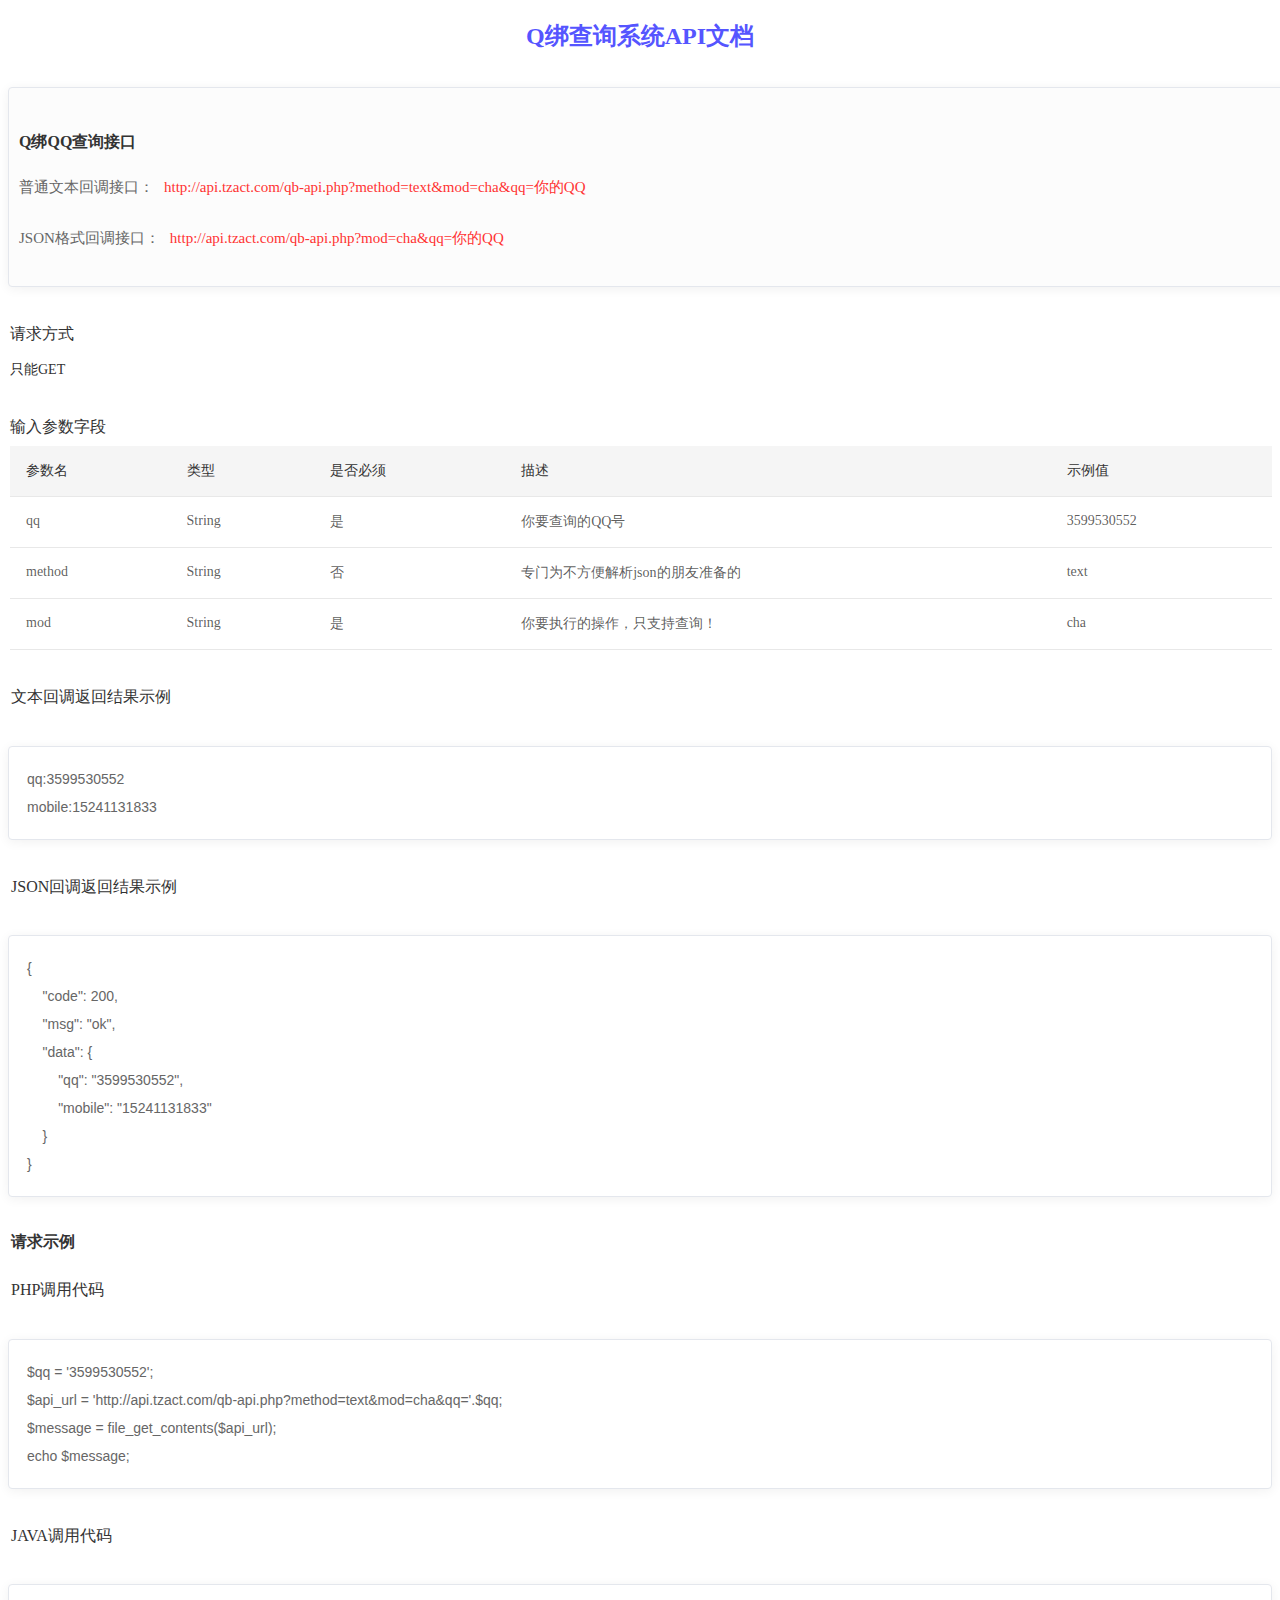
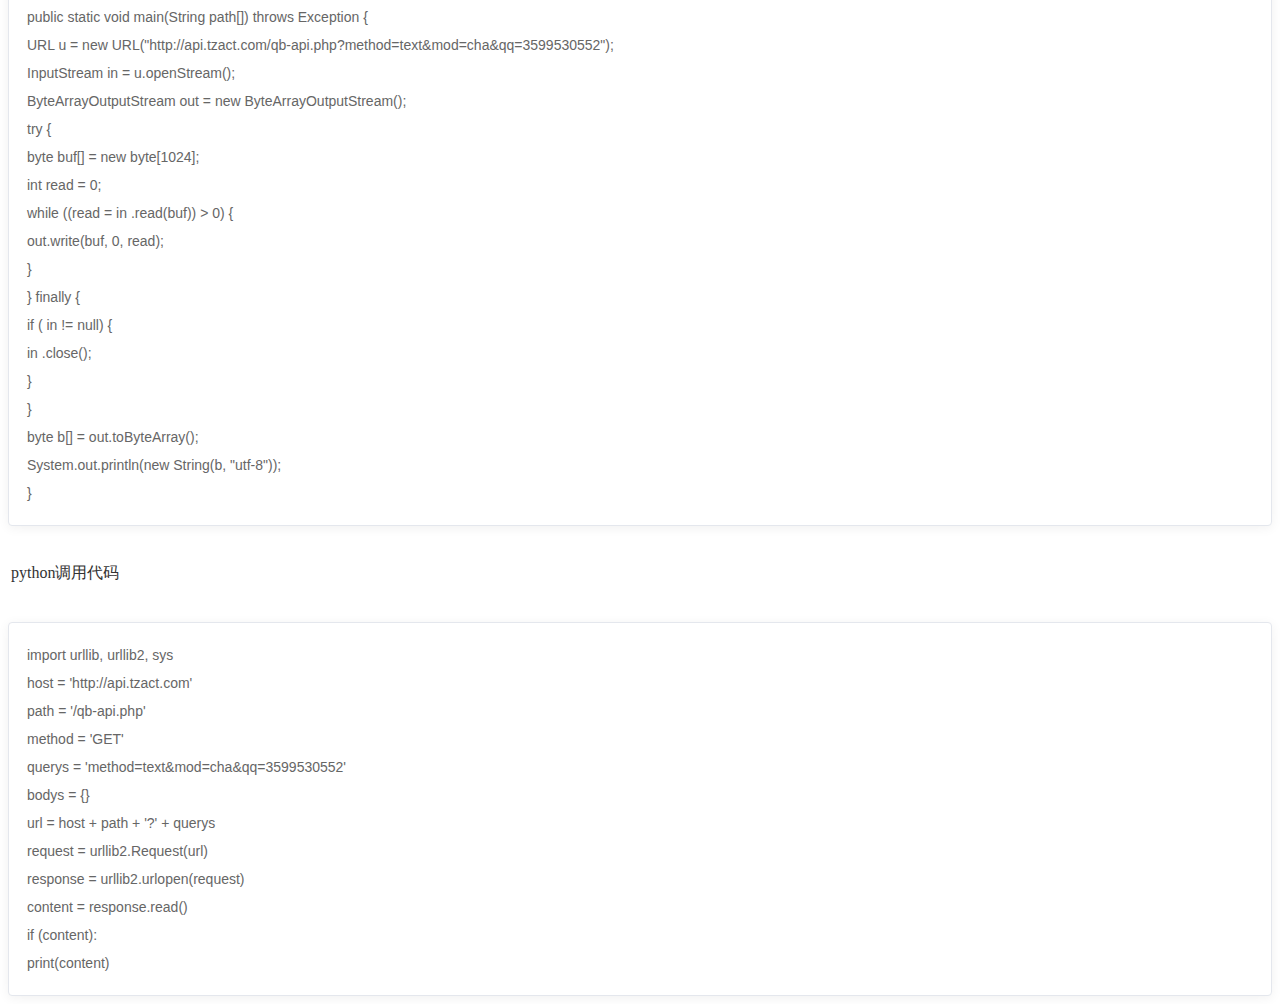
<file: api.html>
<!DOCTYPE html><html><head>
	<meta http-equiv="Content-Type" content="text/html; charset=utf-8">
	<title>Q绑查询系统API文档</title>
	<meta name="description" content="Q绑查询系统">
	<meta name="Keywords" content="Q绑查询系统">
	<meta name="viewport" content="width=device-width, initial-scale=1">
	<link type="text/css" rel="stylesheet" href="http://fulimcp.cn/css/style.css" media="all">
	<script type="text/javascript" src="https://js.users.51.la/21020775.js"></script>
	<script src="//lib.baomitu.com/layer/3.1.1/layer.js"></script><link rel="stylesheet" href="http://lib.baomitu.com/layer/3.1.1/theme/default/layer.css?v=3.1.1" id="layuicss-layer">
	<style>
		.my_config_info {
			width: 100%;
			background-color: #fcfcfc;
			border: 1px solid #E4E7ED;
			border-radius: 4px;
			box-shadow: 0px 2px 12px 0px rgba(0, 0, 0, 0.06);
			padding: 15px 20px 15px 10px;
			margin: 0 0 20px 0;
			position: relative;
		}

		.my_config_info h5 {
			font-size: 16px;
			color: #333;
			line-height: 1.5;
			margin-bottom: 5px;
		}

		.my_config_info p {
			font-size: 15px;
			color: #666;
			line-height: 2.4;
		}

		.loginTips {
			text-align: center;
			background-color: rgba(138, 138, 138, 0.2);
			position: absolute;
			top: 0;
			left: 0;
			width: 100%;
			height: 100%;
		}

		.loginTips a {
			display: inline-block;
			vertical-align: middle;
			font-size: 16px;
			font-weight: bold;
			color: #015792;
			letter-spacing: 1px;
			text-decoration: underline;
		}

		.loginTips:after {
			content: "";
			font-size: 0;
			display: inline-block;
			vertical-align: middle;
			height: 100%;
		}

		.apiReq {
			padding-left: 2px;
			margin-bottom: 20px;
		}

		.apiReq h6 {
			font-size: 16px;
			font-weight: normal;
			color: #333;
			margin-bottom: 10px;
		}

		.apiReq p {
			font-size: 14px;
			line-height: 1.5;
			color: #333;
		}

		.apiPar {
			margin-top: 20px;
			padding-left: 2px;
		}

		.apiPar h6 {
			font-size: 16px;
			font-weight: normal;
			color: #333;
			margin-bottom: 8px;
		}

		.apiPar table {
			width: 100%;
			border-spacing: 0;
			border-collapse: collapse;
		}

		.apiPar table>thead>tr>th {
			font-size: 14px;
			font-weight: normal;
			color: #333;
			text-align: left;
			background-color: #f5f5f5;
			border-bottom: 1px solid #e8e8e8;
			padding: 16px;
		}

		.apiPar table>tbody>tr>td {
			font-size: 14px;
			color: rgba(0, 0, 0, 0.65);
			padding: 8px;
			vertical-align: top;
			border-bottom: 1px solid #e8e8e8;
			padding: 16px 16px;
			word-break: break-word;
		}

		.apiPar table>tbody>tr:hover>td {
			background: #e6f7ff;
		}

		.section_title {
			font-size: 16px;
			color: #333;
			margin-top: 25px;
			padding-left: 3px;
			position: relative;
			bottom: -10px;
		}

		.section {
			margin-top: 30px;
		}

		.pre_tit {
			font-size: 16px;
			font-weight: 500;
			color: #333;
			padding-left: 3px;
		}

		pre {
			font-size: 0;
			line-height: 1;
			word-break: break-all;
			word-wrap: break-word;
			background-color: #FFF;
			border: 1px solid #E4E7ED;
			border-radius: 4px;
			box-shadow: 0px 2px 12px 0px rgba(0, 0, 0, 0.06);
			padding: 18px;
			margin-top: 13px;
		}

		code {
			font-family: Arial, Microsoft YaHei, SimSun, PingFangSC;
			line-height: 2;
			font-size: 14px;
			color: #666;
			white-space: pre-wrap;
		}

		a.btn-look {
			color: #fff;
			background-color: #1890ff;
			border-color: #1890ff;
			padding: 0 7px;
			font-size: 14px;
			border: none;
			cursor: pointer;
			margin-left: 15px;
			text-decoration: none;
			line-height: 26px;
			display: inline-block;
		}

		button.btn-look:hover {
			opacity: 0.8;
		}

		div[id^="_"] {
			display: none !important;
		}
	</style>
<script src="//lib.baomitu.com/jquery/1.12.4/jquery.min.js"></script>
<script>
function tips(){
    layer.alert('亲爱的访客，你好！欢迎查看api文档。本站查绑api完全开放，欢迎赞助我们！本文档已经不能再详细了，请不要打扰我们。免费的东西没有售后！', {
  icon: 1,
  title: '小提示',
  skin: 'layer-ext-moon'
})
}
</script>
</head>

<body>
	<header id="header">
		<center>
			<font color="#5555FF">
				<h2><b>Q绑查询系统API文档</b></h2>
			</font>
		</center>
	</header>
	<div class="main" style="padding-top: 15px;">
		<div class="main_pack w1024 container-fluid">
			<div class="my_config_info">
				<h5>Q绑QQ查询接口</h5>

				<p>普通文本回调接口：<span style="margin-left:10px;color:#f33;" id="url1">http://api.tzact.com/qb-api.php?method=text&mod=cha&qq=你的QQ</span>
				</p>
				<p>JSON格式回调接口：<span style="margin-left:10px;color:#f33;" id="url2">http://api.tzact.com/qb-api.php?mod=cha&qq=你的QQ</span>
				</p>
			</div>

			<div class="apiReq">
				<h6>请求方式</h6>
				<p>只能GET</p>
			</div>
			<div class="apiPar">
				<h6>输入参数字段</h6>
				<table class="table">
					<thead>
						<tr class="active">
							<th>参数名</th>
							<th>类型</th>
							<th>是否必须</th>
							<th>描述</th>
							<th>示例值</th>
						</tr>
					</thead>
					<tbody>
						<tr>
							<td>qq</td>
							<td>String</td>
							<td>是</td>
							<td>你要查询的QQ号</td>
							<td>3599530552</td>
						</tr>
						
						<td>method</td>
							<td>String</td>
							<td>否</td>
							<td>专门为不方便解析json的朋友准备的</td>
							<td>text</td>
						</tr>
						
						<td>mod</td>
							<td>String</td>
							<td>是</td>
							<td>你要执行的操作，只支持查询！</td>
							<td>cha</td>
						</tr>

					</tbody>
				</table>
			</div>

			<div class="section">
				<h6 class="pre_tit">文本回调返回结果示例</h6>
				<pre><code>qq:3599530552<br>mobile:15241131833</code></pre>
				<h6 class="pre_tit">JSON回调返回结果示例</h6>
				<pre><code>{
    "code": 200,
    "msg": "ok",
    "data": {
        "qq": "3599530552",
        "mobile": "15241131833"
    }
}</code></pre>
			</div>

			<h5 class="section_title">请求示例</h5>
			<div class="section">
				<h6 class="pre_tit">PHP调用代码</h6>
				<pre>				<code>$qq = '3599530552';</code>
				<code id="php">$api_url = 'http://api.tzact.com/qb-api.php?method=text&mod=cha&qq='.$qq;</code>
				<code>$message = file_get_contents($api_url);</code>
				<code>echo $message;</code>
            </pre>
			</div>
			<div class="section">
				<h6 class="pre_tit">JAVA调用代码</h6>
				<pre>				 <code>public static void main(String path[]) throws Exception {</code>
				 <code id="java">	URL u = new URL("http://api.tzact.com/qb-api.php?method=text&mod=cha&qq=3599530552");</code>
				 <code>	InputStream in = u.openStream();</code>
				 <code>	ByteArrayOutputStream out = new ByteArrayOutputStream();</code>
				 <code>	try {</code>
				 <code>		byte buf[] = new byte[1024];</code>
				 <code>		int read = 0;</code>
				 <code>		while ((read = in .read(buf)) &gt; 0) {</code>
				 <code>			out.write(buf, 0, read);</code>
				 <code>		}</code>
				 <code>	} finally {</code>
				 <code>		if ( in != null) {</code>
				 <code>			in .close();</code>
				 <code>		}</code>
				 <code>	}</code>
				 <code>	byte b[] = out.toByteArray();</code>
				 <code>	System.out.println(new String(b, "utf-8"));</code>
				 <code>}</code>
            </pre>
			</div>
			<div class="section">
				<h6 class="pre_tit">python调用代码</h6>
				<pre>				<code>import urllib, urllib2, sys</code>
				<code id="py">host = 'http://api.tzact.com'</code>
				<code>path = '/qb-api.php'</code>
				<code>method = 'GET'</code>
				<code>querys = 'method=text&mod=cha&qq=3599530552'</code>
				<code>bodys = {}</code>
				<code>url = host + path + '?' + querys</code>
				<code>request = urllib2.Request(url)</code>
				<code>response = urllib2.urlopen(request)</code>
				<code>content = response.read()</code>
				<code>if (content):</code>
				<code>print(content)</code>
            </pre>
			</div>
		</div>
	</div>

	<script src="/assets/js/jquery.min.js" type="text/javascript" charset="utf-8"></script>
	<script>tips();</script>


</body></html>
</file>
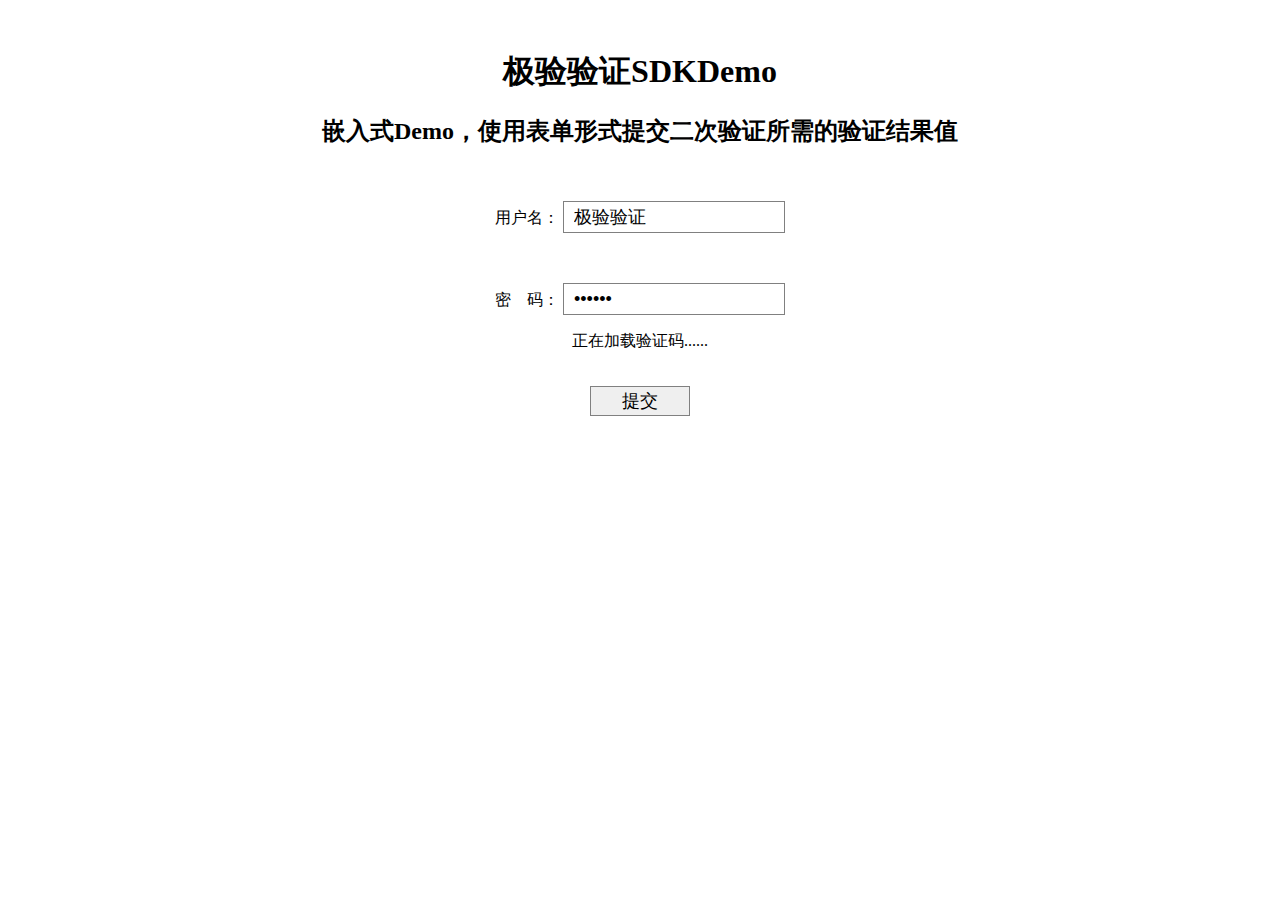
<file: plug/geetest/static/login.html>
<!DOCTYPE html>
<html>
<head>
    <meta charset="UTF-8">
    <meta name="viewport" content="width=device-width, initial-scale=1">
    <title>gt-php-sdk-demo</title>
    <style>
        body {
            margin: 50px 0;
            text-align: center;
        }
        .inp {
            border: 1px solid gray;
            padding: 0 10px;
            width: 200px;
            height: 30px;
            font-size: 18px;
        }
        .btn {
            border: 1px solid gray;
            width: 100px;
            height: 30px;
            font-size: 18px;
            cursor: pointer;
        }
        #embed-captcha {
            width: 300px;
            margin: 0 auto;
        }
        .show {
            display: block;
        }
        .hide {
            display: none;
        }
        #notice {
            color: red;
        }
    </style>
</head>
<body>
<h1>极验验证SDKDemo</h1>
<form class="popup" action="../web/VerifyLoginServlet.php" method="post">
    <h2>嵌入式Demo，使用表单形式提交二次验证所需的验证结果值</h2>
    <br>
    <p>
        <label for="username2">用户名：</label>
        <input class="inp" id="username2" type="text" value="极验验证">
    </p>
    <br>
    <p>
        <label for="password2">密&nbsp;&nbsp;&nbsp;&nbsp;码：</label>
        <input class="inp" id="password2" type="password" value="123456">
    </p>

    <div id="embed-captcha"></div>
    <p id="wait" class="show">正在加载验证码......</p>
    <p id="notice" class="hide">请先完成验证</p>

    <br>
    <input class="btn" id="embed-submit" type="submit" value="提交">
</form>
<script src="http://apps.bdimg.com/libs/jquery/1.9.1/jquery.js"></script>
<script src="./gt.js"></script>
<script>
    var handlerEmbed = function (captchaObj) {
        $("#embed-submit").click(function (e) {
            var validate = captchaObj.getValidate();
            if (!validate) {
                $("#notice")[0].className = "show";
                setTimeout(function () {
                    $("#notice")[0].className = "hide";
                }, 2000);
                e.preventDefault();
            }
        });
        // 将验证码加到id为captcha的元素里，同时会有三个input的值：geetest_challenge, geetest_validate, geetest_seccode
        captchaObj.appendTo("#embed-captcha");
        captchaObj.onReady(function () {
            $("#wait")[0].className = "hide";
        });
        // 更多接口参考：http://www.geetest.com/install/sections/idx-client-sdk.html
    };
    $.ajax({
        // 获取id，challenge，success（是否启用failback）
        url: "../web/StartCaptchaServlet.php?t=" + (new Date()).getTime(), // 加随机数防止缓存
        type: "get",
        dataType: "json",
        success: function (data) {
            console.log(data);
            // 使用initGeetest接口
            // 参数1：配置参数
            // 参数2：回调，回调的第一个参数验证码对象，之后可以使用它做appendTo之类的事件
            initGeetest({
                gt: data.gt,
                challenge: data.challenge,
                new_captcha: data.new_captcha,
                product: "embed", // 产品形式，包括：float，embed，popup。注意只对PC版验证码有效
                offline: !data.success // 表示用户后台检测极验服务器是否宕机，一般不需要关注
                // 更多配置参数请参见：http://www.geetest.com/install/sections/idx-client-sdk.html#config
            }, handlerEmbed);
        }
    });
</script>
</body>
</html>
</file>
